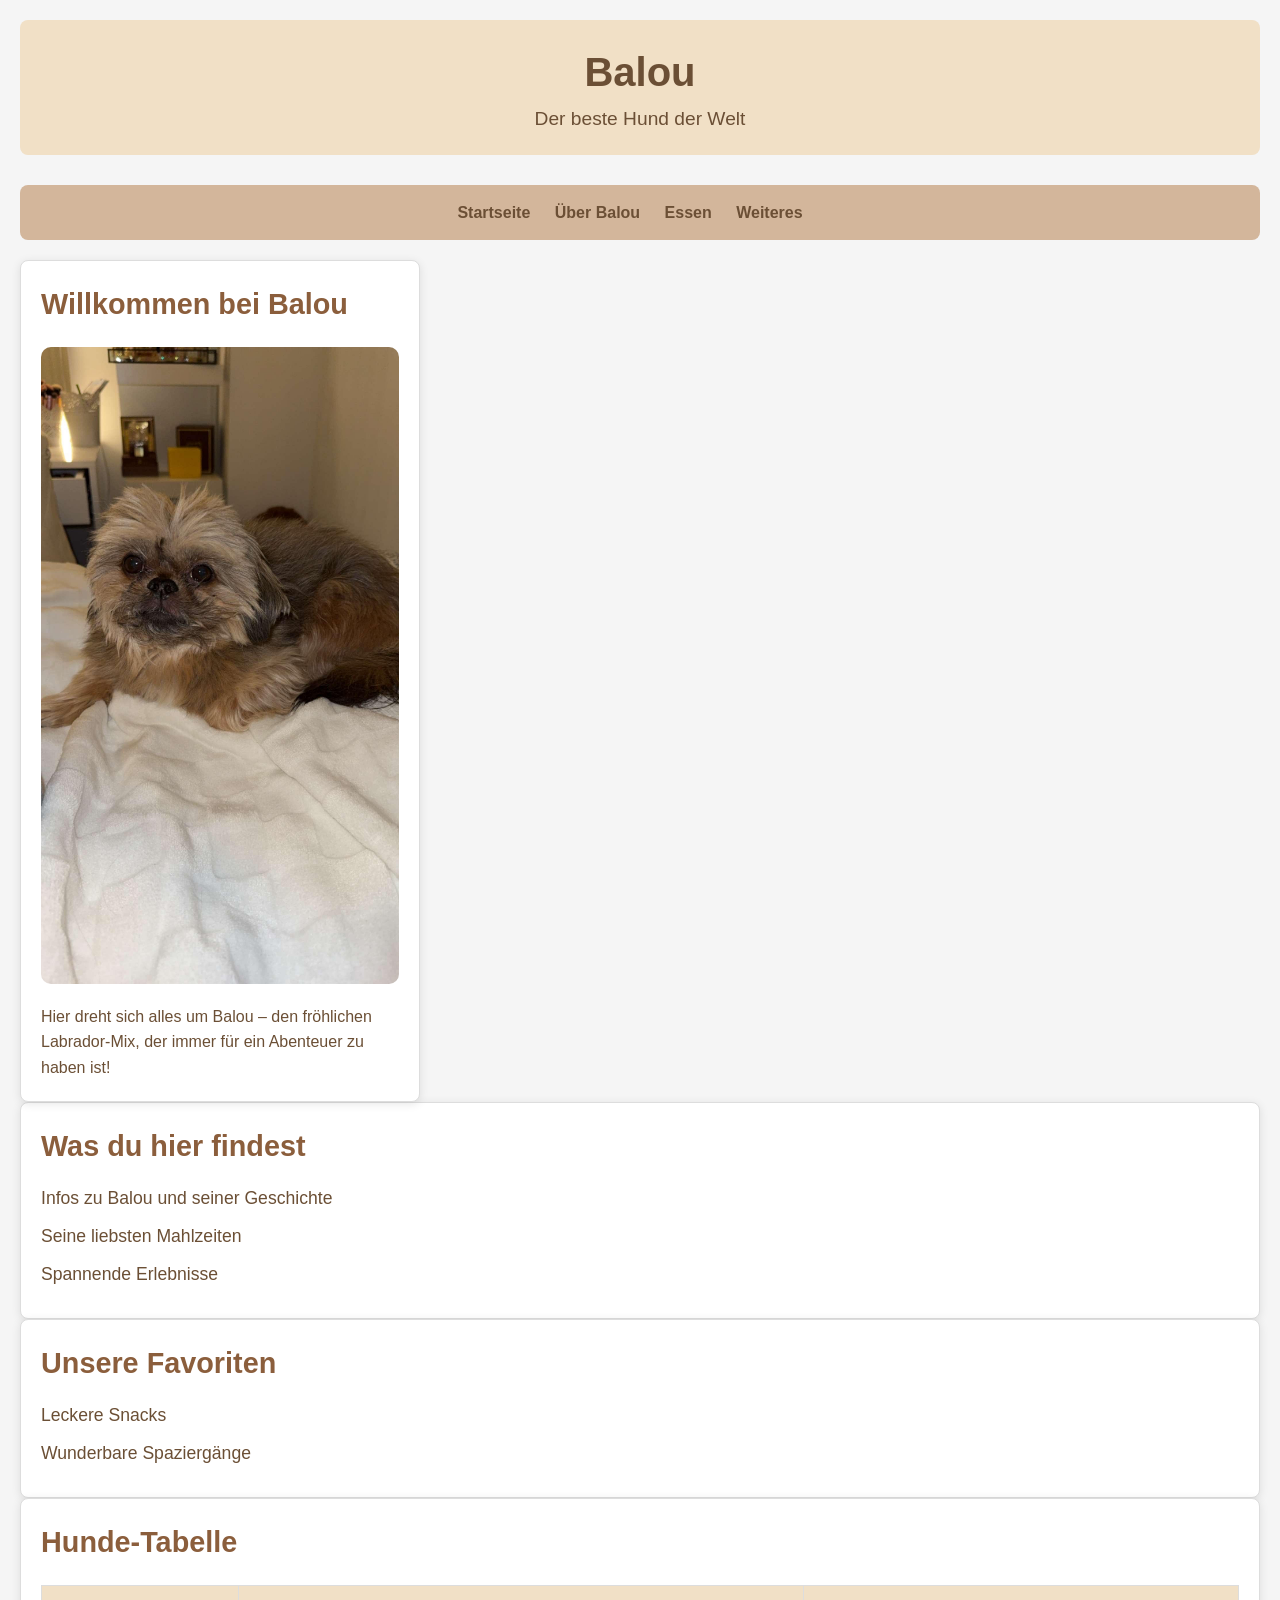
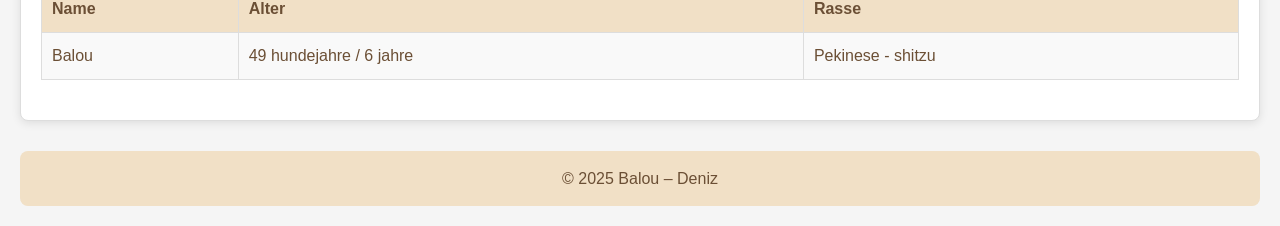
<file: index.html>
<!DOCTYPE html>
<html lang="de">
<head>
  <meta charset="UTF-8">
  <meta name="viewport" content="width=device-width, initial-scale=1.0">
  <title>Startseite – Balou</title>
  <link rel="stylesheet" href="style.css">
</head>
<body>
  <header>
    <h1>Balou</h1>
    <p>Der beste Hund der Welt</p>
  </header>

  <nav>
    <ul>
      <li><a href="index.html">Startseite</a></li>
      <li><a href="ueber-balou.html">Über Balou</a></li>
      <li><a href="essen.html">Essen</a></li>
      <li><a href="weiteres.html">Weiteres</a></li>
    </ul>
  </nav>

  <div class="main-container">
      <div class="box">
          <h2>Willkommen bei Balou</h2>
          <img src="balou.jpg" class="startbild">
        <p>Hier dreht sich alles um Balou – den fröhlichen Labrador-Mix, der immer für ein Abenteuer zu haben ist!</p>
      </div>
    </div>

    <div class="box">
      <h2>Was du hier findest</h2>
      <ul>
        <li>Infos zu Balou und seiner Geschichte</li>
        <li>Seine liebsten Mahlzeiten</li>
        <li>Spannende Erlebnisse</li>
      </ul>
    </div>

    <div class="box">
      <h2>Unsere Favoriten</h2>
      <ul>
        <li>Leckere Snacks</li>
        <li>Wunderbare Spaziergänge</li>
      </ul>
    </div>

    <div class="box">
      <h2>Hunde-Tabelle</h2>
      <table>
        <tr>
          <th>Name</th>
          <th>Alter</th>
          <th>Rasse</th>
        </tr>
        <tr>
          <td>Balou</td>
          <td>49 hundejahre / 6 jahre</td>
          <td>Pekinese - shitzu</td>
        </tr>
      </table>
    </div>
  </div>

  <footer>
    © 2025 Balou – Deniz
  </footer>
</body>
</html>
</file>
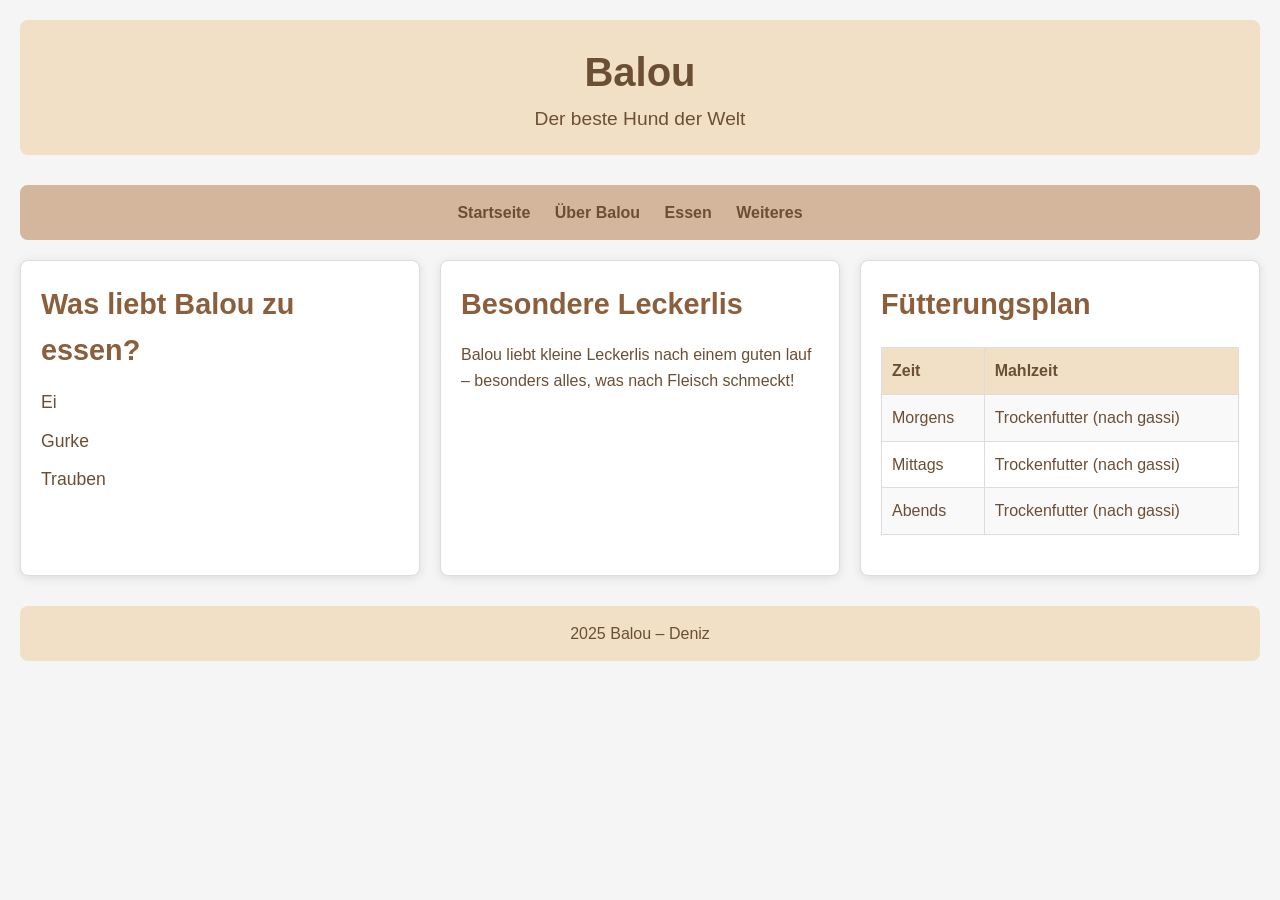
<file: essen.html>
<!DOCTYPE html>
<html lang="de">
<head>
  <meta charset="UTF-8">
  <title>Was isst Balou?</title>
  <link rel="stylesheet" href="style.css">
</head>
<body>
  <header>
    <h1>Balou</h1>
    <p>Der beste Hund der Welt</p>
  </header>

  <nav>
    <ul>
      <li><a href="index.html">Startseite</a></li>
      <li><a href="ueber-balou.html">Über Balou</a></li>
      <li><a href="essen.html">Essen</a></li>
      <li><a href="weiteres.html">Weiteres</a></li>
    </ul>
  </nav>

  <div class="main-container">
    <div class="box">
      <h2>Was liebt Balou zu essen?</h2>
      <ul>
        <li>Ei</li>
        <li>Gurke</li>
        <li>Trauben</li>
      </ul>
    </div>

    <div class="box">
      <h2>Besondere Leckerlis</h2>
      <p>Balou liebt kleine Leckerlis nach einem guten lauf – besonders alles, was nach Fleisch schmeckt!</p>
    </div>

    <div class="box">
      <h2>Fütterungsplan</h2>
      <table>
        <tr>
          <th>Zeit</th>
          <th>Mahlzeit</th>
        </tr>
        <tr>
          <td>Morgens</td>
          <td>Trockenfutter (nach gassi)</td>
        </tr>
        <tr>
          <td>Mittags</td>
          <td>Trockenfutter (nach gassi)</td>
        </tr>
        <tr>
          <td>Abends</td>
          <td>Trockenfutter (nach gassi)</td>
        </tr>
      </table>
    </div>
  </div>

  <footer>
      2025 Balou – Deniz
  </footer>
</body>
</html>
</file>
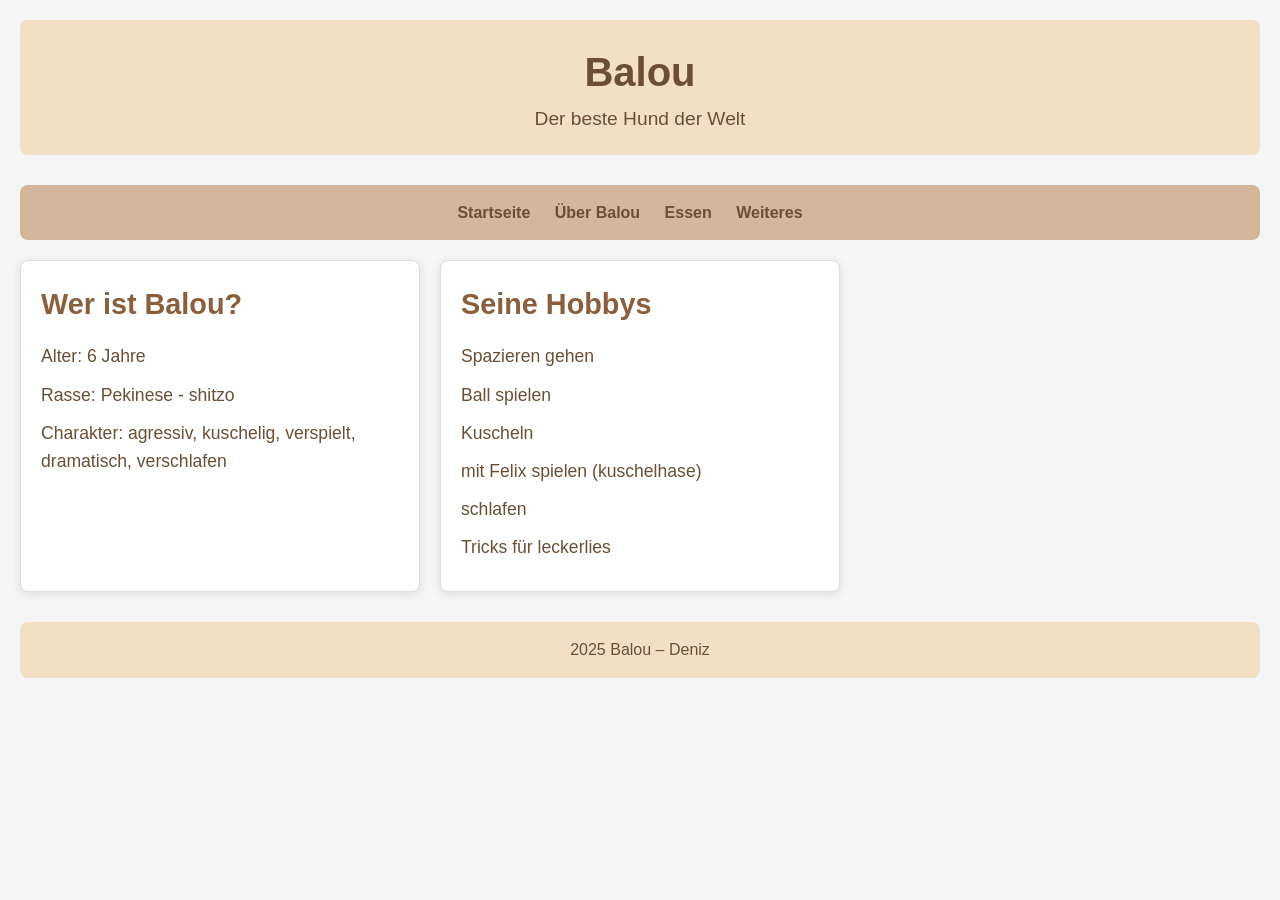
<file: ueber-balou.html>
<!DOCTYPE html>
<html lang="de">
<head>
  <meta charset="UTF-8">
  <title>Über Balou</title>
  <link rel="stylesheet" href="style.css">
</head>
<body>
  <header>
    <h1>Balou</h1>
    <p>Der beste Hund der Welt</p>
  </header>

  <nav>
    <ul>
      <li><a href="index.html">Startseite</a></li>
      <li><a href="ueber-balou.html">Über Balou</a></li>
      <li><a href="essen.html">Essen</a></li>
      <li><a href="weiteres.html">Weiteres</a></li>
    </ul>
  </nav>

  <div class="main-container">
    <div class="box">
      <h2>Wer ist Balou?</h2>
      <ul>
        <li>Alter: 6 Jahre</li>
        <li>Rasse: Pekinese - shitzo</li>
        <li>Charakter: agressiv, kuschelig, verspielt, dramatisch, verschlafen</li>
      </ul>
    </div>

    <div class="box">
      <h2>Seine Hobbys</h2>
      <ul>
        <li>Spazieren gehen</li>
        <li>Ball spielen</li>
        <li>Kuscheln</li>
        <li>mit Felix spielen (kuschelhase)</li>
        <li>schlafen</li>
        <li>Tricks für leckerlies</li>
      </ul>
    </div>
  </div>

  <footer>
      2025 Balou – Deniz
  </footer>
</body>
</html>
</file>
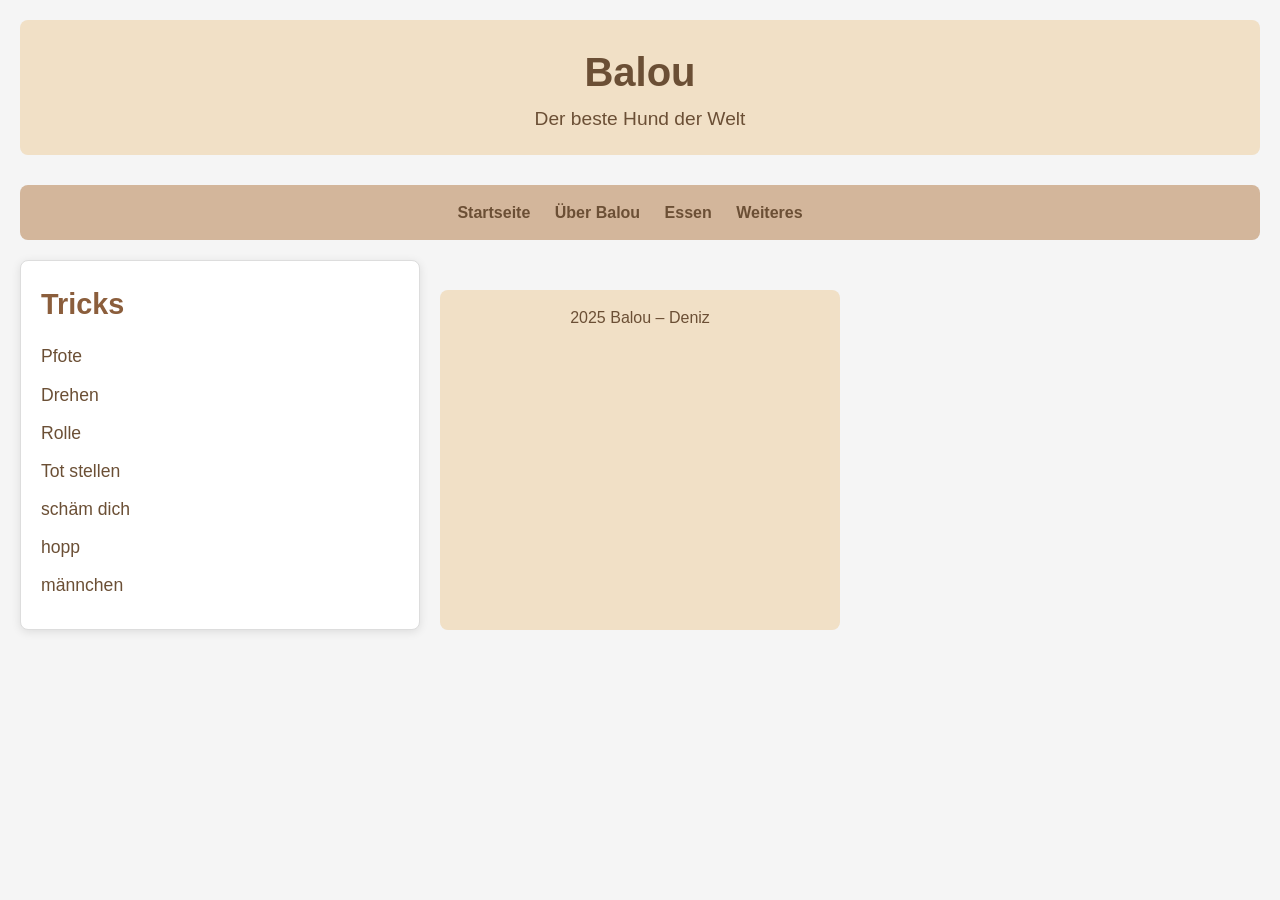
<file: weiteres.html>
<!DOCTYPE html>
<html lang="de">
<head>
  <meta charset="UTF-8">
  <title>Weiteres über Balou</title>
  <link rel="stylesheet" href="style.css">
</head>
<body>
  <header>
    <h1>Balou</h1>
    <p>Der beste Hund der Welt</p>
  </header>

  <nav>
    <ul>
      <li><a href="index.html">Startseite</a></li>
      <li><a href="ueber-balou.html">Über Balou</a></li>
      <li><a href="essen.html">Essen</a></li>
      <li><a href="weiteres.html">Weiteres</a></li>
    </ul>
  </nav>

  <div class="main-container">
    <div class="box">
      <h2>Tricks</h2>
      <ul>
        <li>Pfote</li>
        <li>Drehen</li>
        <li>Rolle</li>
        <li>Tot stellen</li>
        <li>schäm dich</li>
        <li>hopp</li>
        <li>männchen</li>
        
      </ul>
    </div>

  <footer>
      2025 Balou – Deniz
  </footer>
</body>
</html>
</file>
<file: style.css>
/* Allgemeine Styles */
* {
  box-sizing: border-box;
  margin: 0;
  padding: 0;
}

body {
  font-family: 'Arial', sans-serif;
  background-color: #f5f5f5;
  color: #6b4f35; /* Brauner Text */
  padding: 20px;
  line-height: 1.6;
}

/* Grid Layout für Hauptinhalt */
.main-container {
  display: grid;
  grid-template-columns: 1fr;
  gap: 20px;
}

@media (min-width: 768px) {
  .main-container {
    grid-template-columns: 1fr 1fr;
  }
}

@media (min-width: 1024px) {
  .main-container {
    grid-template-columns: 1fr 1fr 1fr;
  }
}

/* Header */
header {
  background-color: #f1e0c6; /* Beige */
  padding: 20px;
  text-align: center;
  border-radius: 8px;
  margin-bottom: 30px;
}

header h1 {
  font-size: 2.5em;
  color: #6b4f35; /* Dunkelbraun */
}

header p {
  font-size: 1.2em;
  color: #6b4f35;
}

/* Navigation */
nav {
  background-color: #d3b69b; /* Braun-Beige */
  text-align: center;
  padding: 15px 0;
  border-radius: 8px;
  margin-bottom: 20px;
}

nav ul {
  list-style-type: none;
  padding: 0;
}

nav ul li {
  display: inline-block;
  margin-right: 20px;
}

nav a {
  text-decoration: none;
  color: #6b4f35;
  font-weight: bold;
}

nav a:hover {
  color: #9c6644; /* Dunklerer Braunton */
}

/* Boxen */
.box {
  background-color: #fff;
  border: 1px solid #ddd;
  border-radius: 8px;
  padding: 20px;
  box-shadow: 0 2px 10px rgba(0, 0, 0, 0.1);
}

.box h2 {
  color: #8b5e3c; /* Braun */
  font-size: 1.8em;
  margin-bottom: 15px;
}

.box ul {
  list-style-type: none;
  padding: 0;
}

.box ul li {
  margin: 10px 0;
  font-size: 1.1em;
}

/* Tabellen */
table {
  width: 100%;
  border-collapse: collapse;
  margin: 20px 0;
}

table, th, td {
  border: 1px solid #ddd;
  padding: 10px;
  text-align: left;
}

th {
  background-color: #f1e0c6; /* Beige */
  color: #6b4f35; /* Braun */
}

td {
  background-color: #fff;
}

table tr:nth-child(even) td {
  background-color: #f9f9f9;
}

/* Footer */
footer {
  background-color: #f1e0c6; /* Beige */
  text-align: center;
  padding: 15px;
  margin-top: 30px;
  font-size: 1em;
  border-radius: 8px;
}

footer p {
  color: #6b4f35; /* Dunkelbraun */
}
/* Bild auf der Startseite */
.startbild {
  width: 100%;
  max-width: 500px;
  height: auto;
  border-radius: 10px;
  margin: 20px 0;
  display: block;
  margin-left: auto;
  margin-right: auto;
}
</file>
